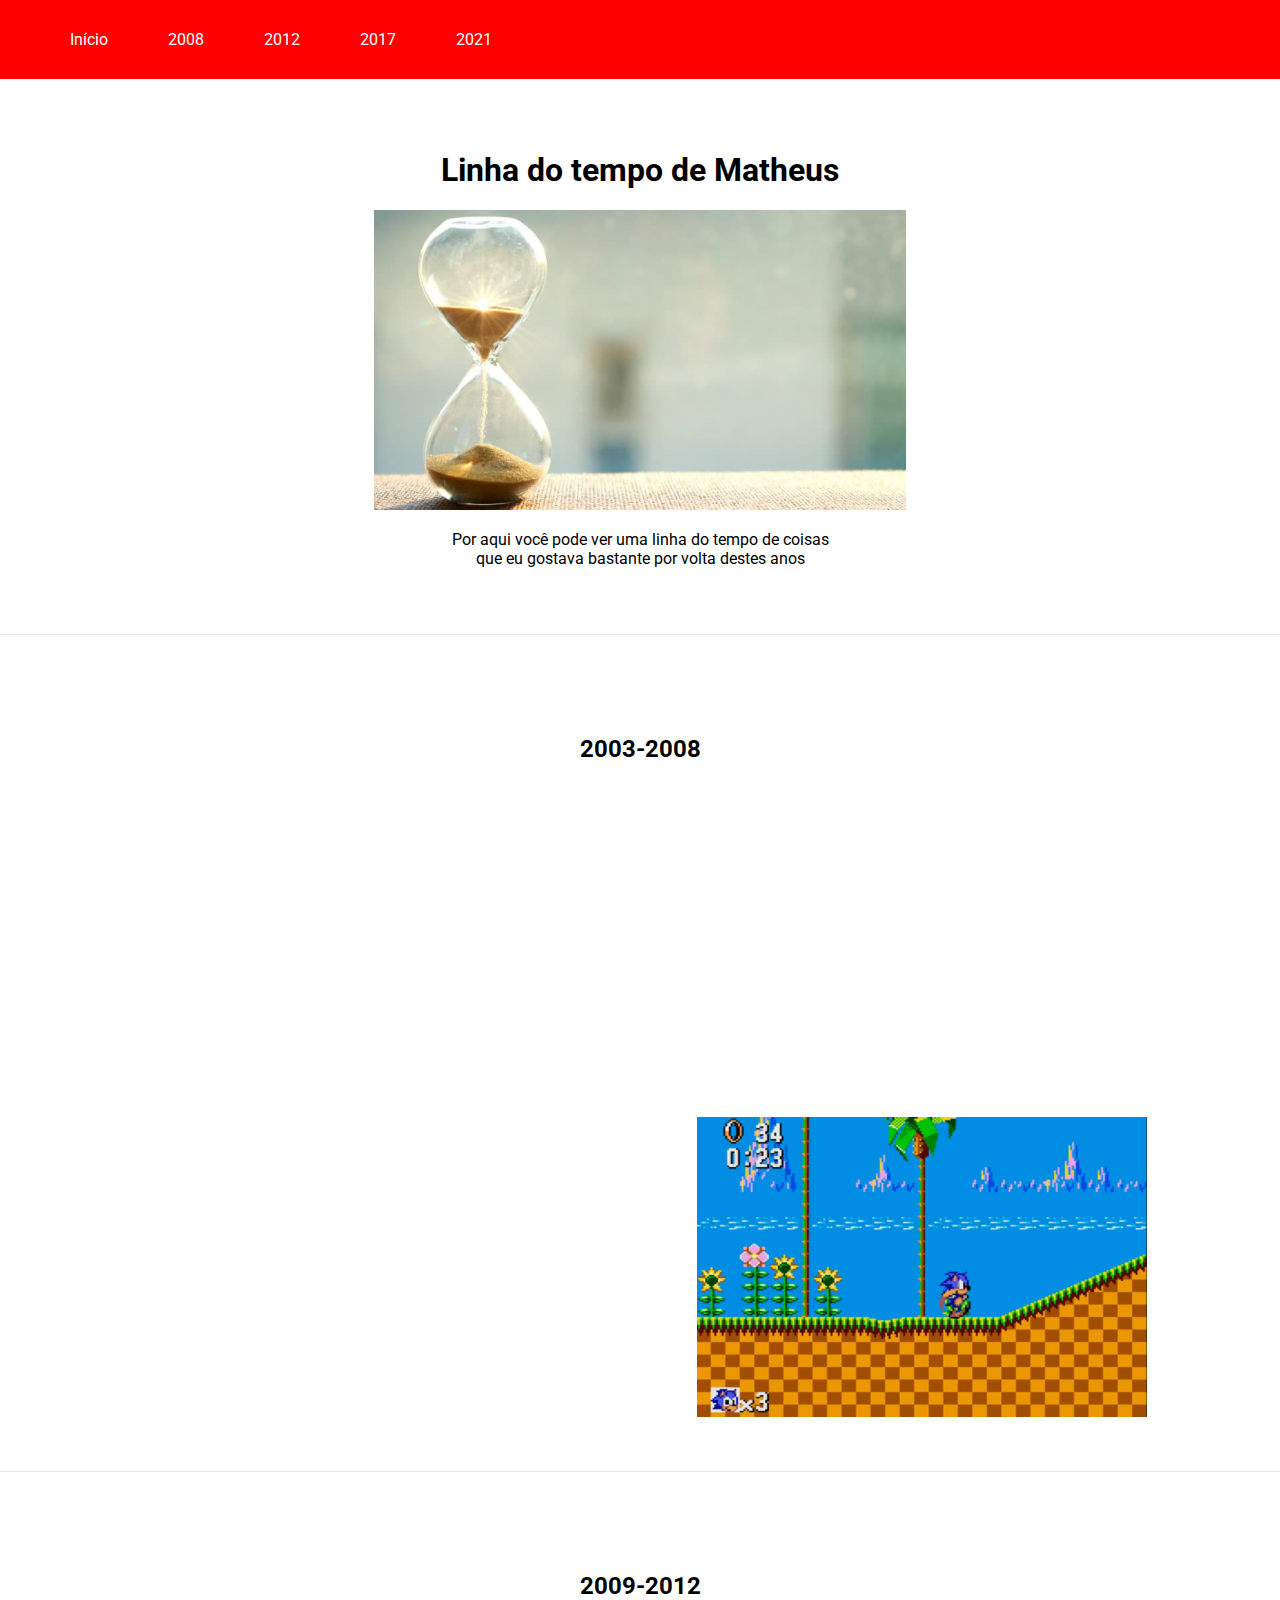
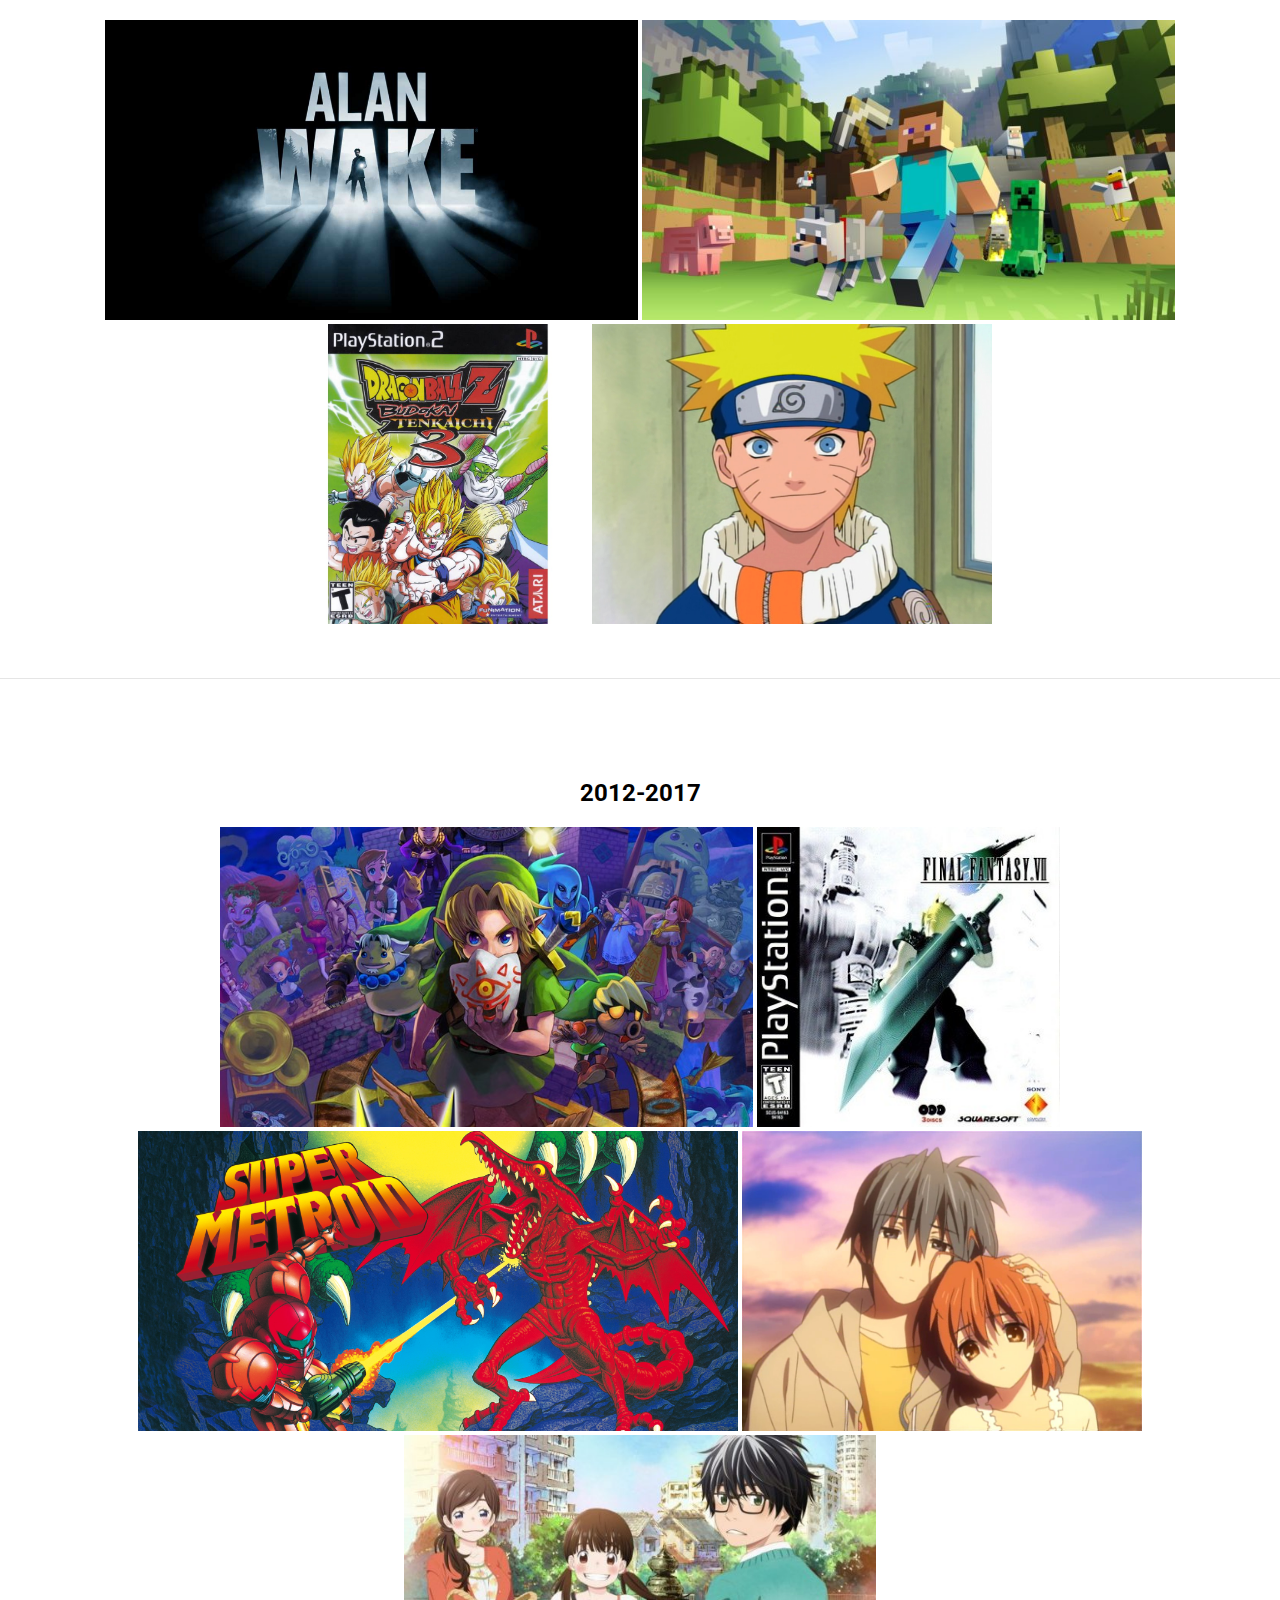
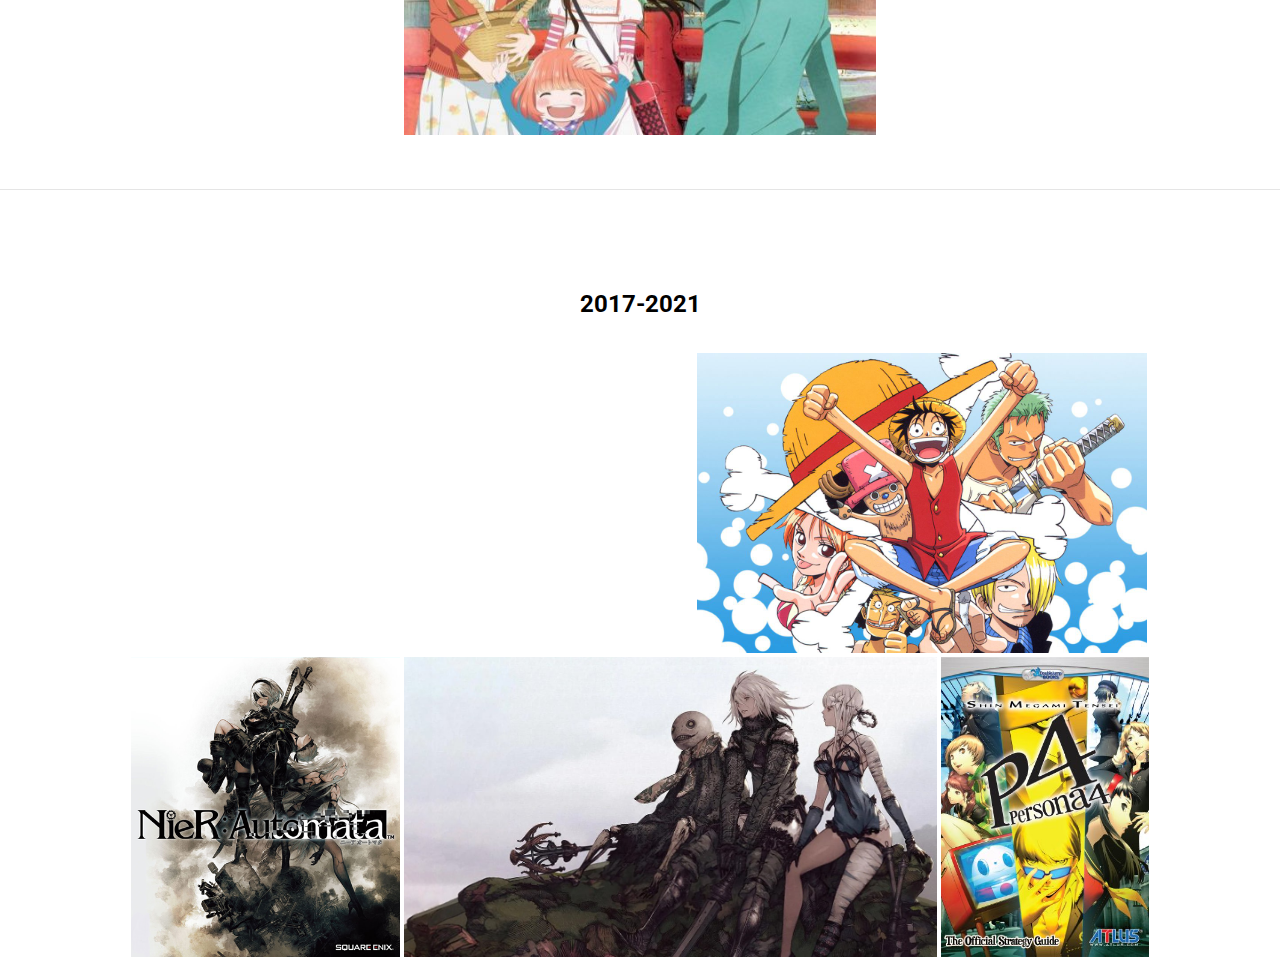
<file: Html-ProjetoPessoal/Html-Videos/index.html>
<!DOCTYPE html>
<html>
<head>
    <meta charset="UTF-8">
    <meta http-equiv="X-UA-Compatible" content="IE=edge">
    <meta name="viewport" content="width=device-width, initial-scale=1.0">
    <link rel="stylesheet" href="css/reset.css" type="reset/css">
    <link rel="preconnect" href="https://fonts.googleapis.com">
    <link rel="preconnect" href="https://fonts.gstatic.com" crossorigin>
    <link href="https://fonts.googleapis.com/css2?family=Roboto&display=swap" rel="stylesheet">     
    <link rel="stylesheet" href="css/style.css" type="text/css" />
    <title>Linha do tempo</title>
</head>
<body>
    <div id="content">
    <nav>
        <ul>
            <li><a href="#inicio">Início</a></li>
            <li><a href="#2008">2008</a></li>
            <li><a href="#2012">2012</a></li>
            <li><a href="#2017">2017</a></li>
            <li><a href="#2021">2021</a></li>
        </ul>
    </nav>  
        <div class="timelineItem" id="inicio">
            <h1 class="ano">Linha do tempo de Matheus</h1>
            <img src="img/tempo.jpg" class="img">
            <p> Por aqui você pode ver uma linha do tempo de coisas que eu gostava bastante por volta destes anos</p>
        </div>
        <div class="timelineItem" id="2008">
            <h2 class="ano">2003-2008</h2>   
            <iframe width="560" height="315" src="https://www.youtube.com/embed/yL75mtNZ6PA" title=" Jovens Titans" frameborder="0" allow="accelerometer; clipboard-write; encrypted-media; gyroscope; picture-in-picture" allowfullscreen>
            </iframe>
            <iframe width="560" height="315" src="https://www.youtube.com/embed/FMbENDknKi4" title="Avatar: A lenda de Aang" frameborder="0" allow="accelerometer; clipboard-write; encrypted-media; gyroscope; picture-in-picture" allowfullscreen></iframe>
            <iframe width="560" height="315" src="https://www.youtube.com/embed/jeBP7MrGKxc" title="Castle of ilusion" frameborder="0" allow="accelerometer; autoplay; clipboard-write; encrypted-media; gyroscope; picture-in-picture" allowfullscreen></iframe>
            <img src="img/sonicMasterSystem.jpg" alt="sonicMasterSystem">
        </div>
        <div class="timelineItem" id="2012">
            <h2 class="ano">2009-2012 </h2>
            <img src="img/AlanWake.jpg" alt="AlanWake">
            <img src="img/minecraft.jpg" alt="minecraft">
            <img src="img/DragonBall.jpg" alt="DragonBall">
            <img src="img/Naruto.png" alt="Naruto">

            
        </div>
        <div class="timelineItem" id="2017">
            <h2 class="ano">2012-2017</h2>
            <img src="img/Zelda-Majora.jpg" alt="Zelda-Majora">
            <img src="img/ff7.jpg" alt="Final Fantasy 7">
            <img src="img/SuperMetroid.jpg" alt="Super Metroid">
            <img src="img/Clannad.jpg" alt="Clannad">
            <img src="img/SangatsuNoLion.jpg" alt="SangatsuNoLion">


        </div>
        <div class="timelineItem" id="2021">
            <h2 class="ano">2017-2021</h2>
            <iframe width="560" height="315" src="https://www.youtube.com/embed/BC7Gj3ecB-g" title="YouTube video player" frameborder="0" allow="accelerometer; autoplay; clipboard-write; encrypted-media; gyroscope; picture-in-picture" allowfullscreen></iframe>
            <img src="img/OnePiece.jpg" alt="OnePiece">
            <img src="img/Nier_Automata_capa.png" alt="Nier">
            <img src="img/Nier-Replicat.jpg" alt="NieR Replicant">
            <img src="img/Persona4.jpg" alt="Persona4">


        </div>
    </div>
    
</body>
</html>
</file>
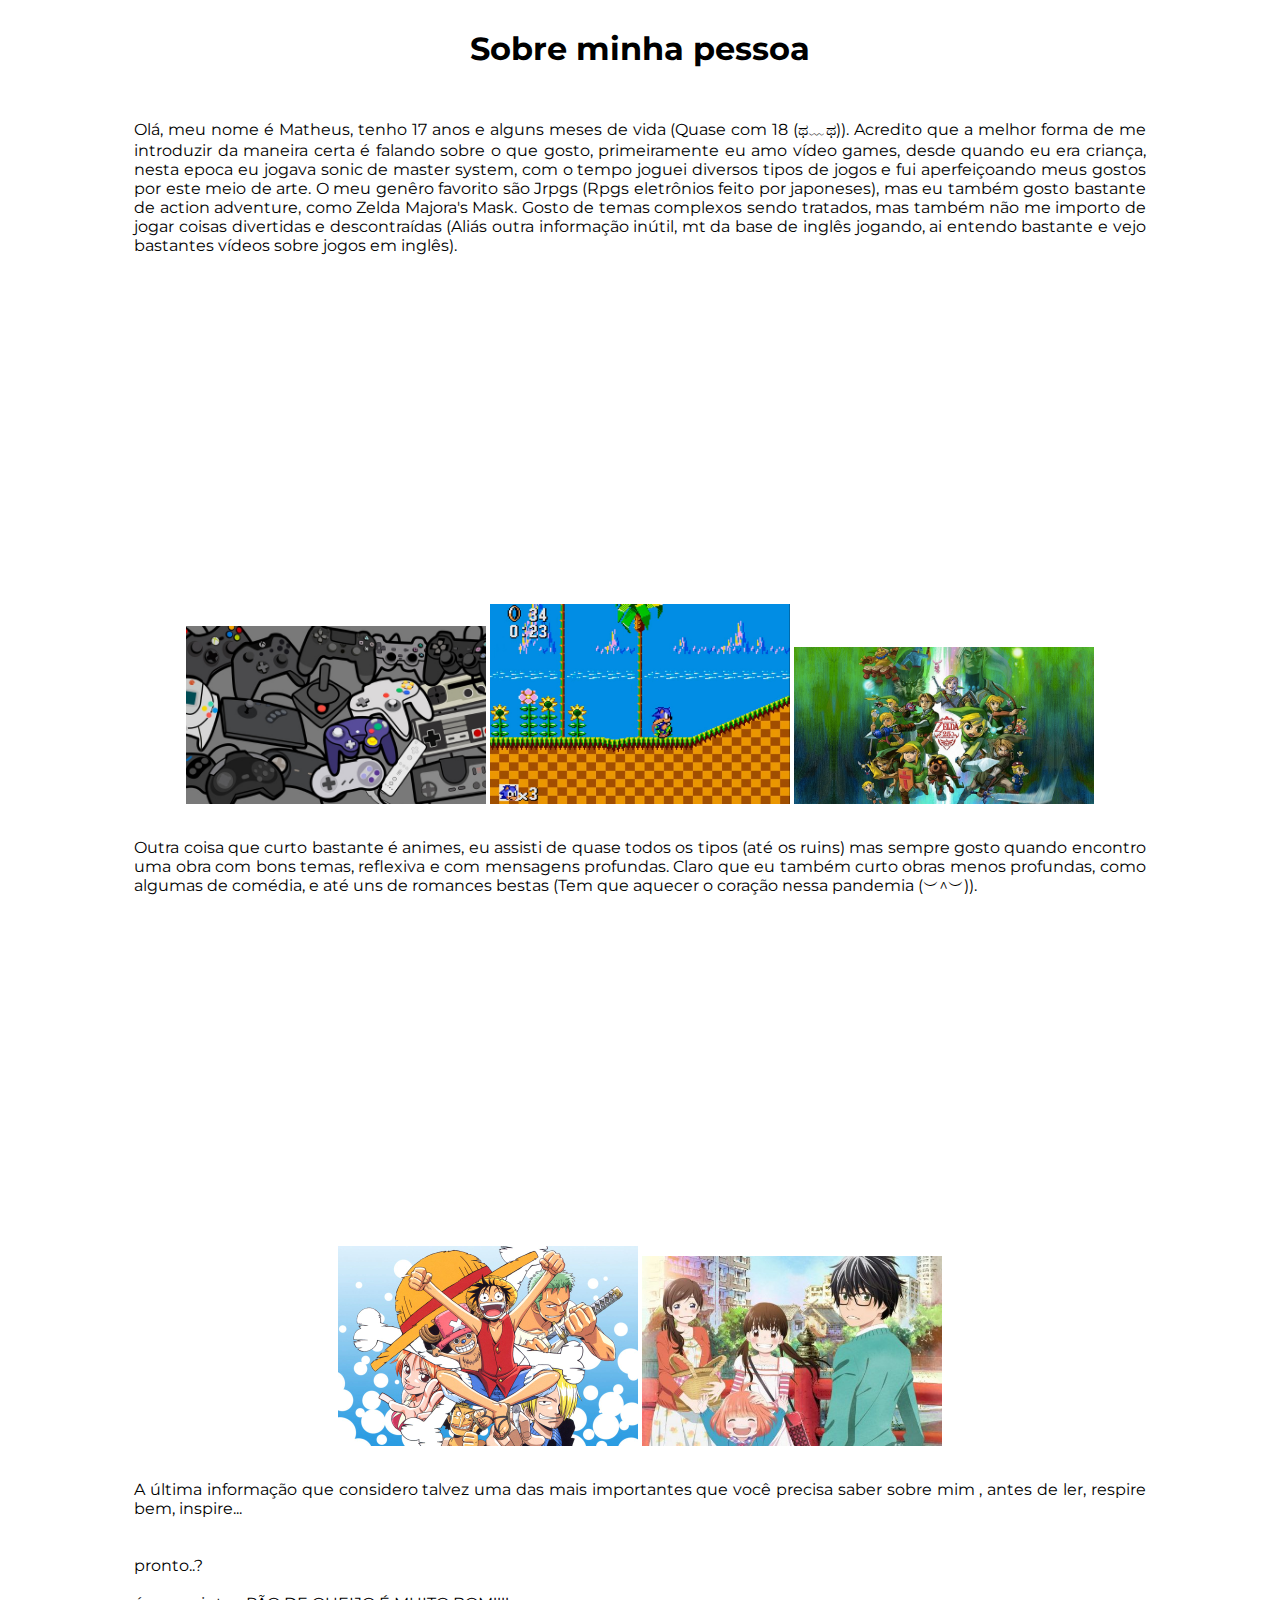
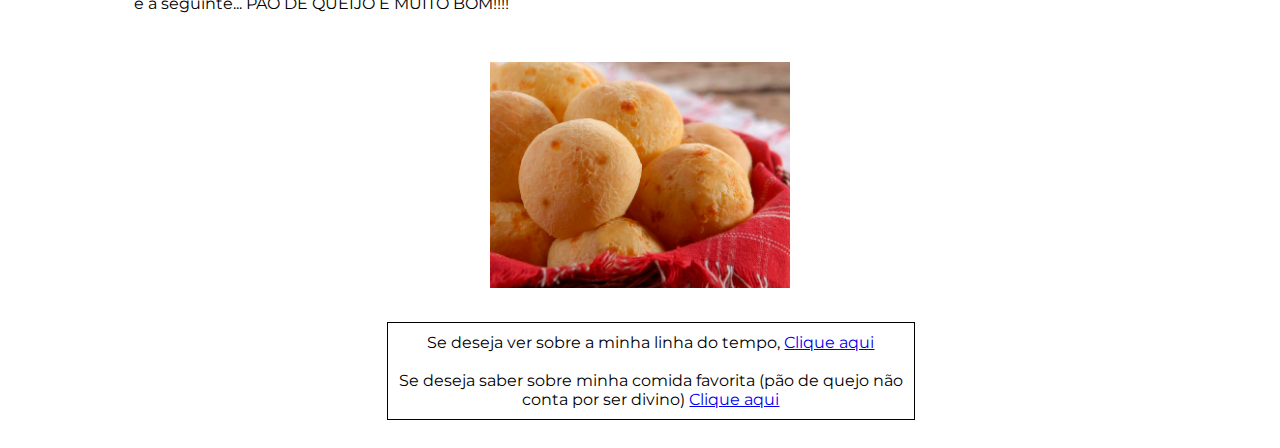
<file: Html-ProjetoPessoal/presente.html>
<!DOCTYPE html>
<html>
<head>
    <meta charset="UTF-8">
    <meta http-equiv="X-UA-Compatible" content="IE=edge">
    <meta name="viewport" content="width=device-width, initial-scale=1.0">
    <link rel="stylesheet" href="css/reset.css" type="reset/css">
    <link rel="preconnect" href="https://fonts.googleapis.com">
    <link rel="preconnect" href="https://fonts.gstatic.com" crossorigin>
    <link href="https://fonts.googleapis.com/css2?family=Montserrat&display=swap" rel="stylesheet">
    <link rel="stylesheet" href="css/style.css" type="text/css" />

    <title>Matheus - Sobre mim</title>
</head>
    <body>
        <div id="content">
            <h1>Sobre minha pessoa</h1>
            <p>Olá, meu nome é Matheus, tenho 17 anos e alguns meses de vida (Quase com 18 (ಥ﹏ಥ)). Acredito que a
                melhor forma de me introduzir da maneira certa é falando sobre o que gosto, primeiramente eu amo vídeo
                games, desde quando eu era criança, nesta epoca eu jogava sonic de master system, com o tempo joguei
                diversos tipos de jogos e fui aperfeiçoando meus gostos por este meio de arte. O meu genêro favorito
                são Jrpgs (Rpgs eletrônios feito por japoneses), mas eu também gosto bastante de action adventure, como
                Zelda Majora's Mask. Gosto de temas complexos sendo tratados, mas também não me importo de jogar coisas
                divertidas e descontraídas (Aliás outra informação inútil, mt da base de inglês jogando, ai entendo bastante
                e vejo bastantes vídeos sobre jogos em inglês).
            </p>
            <div>
                <iframe width="560" height="315" src="https://www.youtube.com/embed/3xqtQwC-hwM" title="YouTube video player" frameborder="0" allow="accelerometer; autoplay; clipboard-write; encrypted-media; gyroscope; picture-in-picture" allowfullscreen></iframe>
            </div>
            <div>
                <img src="img/videogames.jpg">
                <img src="img/sonic.jpg">
                <img src="img/Zelda.jpg">
            </div>
            <p>
                Outra coisa que curto bastante é animes, eu assisti de quase todos os tipos (até os ruins)
                mas sempre gosto quando encontro uma obra com bons temas, reflexiva e com mensagens profundas.
                Claro que eu também curto obras menos profundas, como algumas de comédia, e até uns de romances
                bestas (Tem que aquecer o coração nessa pandemia (︶^︶)).
            </p>
            <div>
                <iframe width="560" height="315" src="https://www.youtube.com/embed/9_Q_MgD1D3c" title="YouTube video player" frameborder="0" allow="accelerometer; autoplay; clipboard-write; encrypted-media; gyroscope; picture-in-picture" allowfullscreen></iframe>
            </div>
            <div>
                <img src="img/One-piece.jpg">
                <img src="img/Sangatsu.jpg">
            </div>
            <p>
                A última informação que considero talvez uma das mais importantes que você precisa saber sobre mim
                , antes de ler, respire bem, inspire...<br><br><br> pronto..?<br><br>é a seguinte...
                PÃO DE QUEIJO É MUITO BOM!!!!
            </p>
            <br>
            <div>
                <img src="img/paoDeQueijo.jpg">
            </div> 
            <div id="links">
                Se deseja ver sobre a minha linha do tempo, <a href="Html-Videos/index.html" target="_blank">Clique aqui</a><br><br>
                Se deseja saber sobre minha comida favorita (pão de quejo não
                conta por ser divino) <a href="Html-aula01/index.html" target="_Blank">Clique aqui</a>
            </div>
        </div>
        <div>
    </body>
</html>
</file>
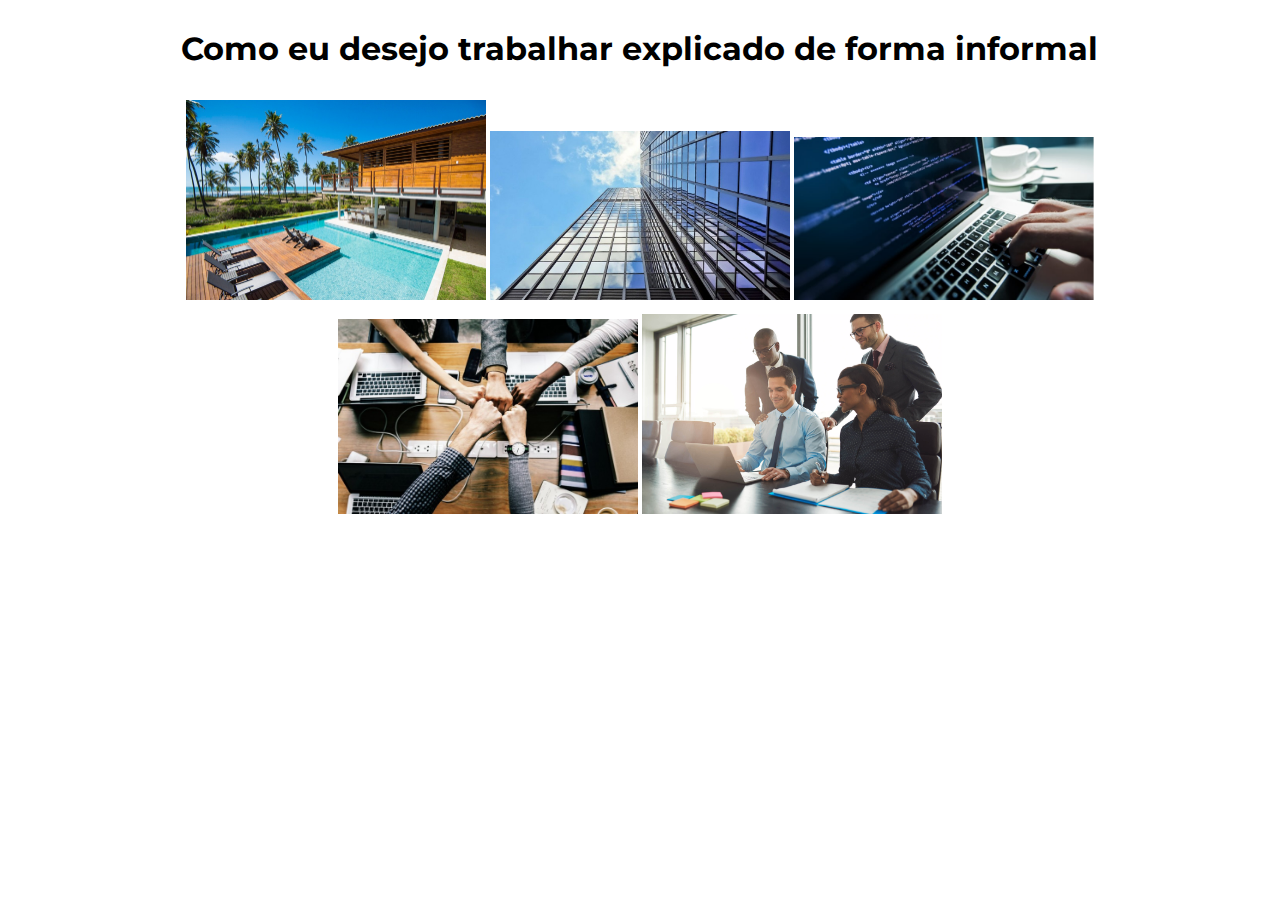
<file: Html-ProjetoPessoal/trabalho.html>
<!DOCTYPE html>
<html>
    <head>
        <meta charset="UTF-8">
        <meta http-equiv="X-UA-Compatible" content="IE=edge">
        <meta name="viewport" content="width=device-width, initial-scale=1.0">
        <link rel="stylesheet" href="css/reset.css" type="reset/css">
        <link rel="preconnect" href="https://fonts.googleapis.com">
        <link rel="preconnect" href="https://fonts.gstatic.com" crossorigin>
        <link href="https://fonts.googleapis.com/css2?family=Montserrat&display=swap" rel="stylesheet">
        <link rel="stylesheet" href="css/style.css" type="text/css" />
        <title>Trabalho</title>
    </head>

    <body>
        <div id="content" >
        <h1>Como eu desejo trabalhar explicado de forma informal</h1>   
            <div>
                <img src="img/OndeQueroTrabalhar.jpg">
                <img src="img/Predio2.jpg">
                <img src="img/OqueQueroFazer.jpg">
                <img src="img/Cooperativo.jpeg">
                <img src="img/BomRelacionamento.jpeg">
            </div>

        </div>
    </body>

</html>
</file>
<file: Html-ProjetoPessoal/Html-Videos/css/style.css>
body{
    height: auto;
    margin-top: 0px;
    margin:0px ;    
    font-family: 'Roboto', sans-serif;
}

a {
    list-style: none;
    text-decoration: none;
    color: white;
}

#content {
    text-align: center;
    display: flex;
    flex-direction: column;
}

p {
    width: 30%;
    margin-left: 35%;
}

nav ul {
    width: 100%;
    position: fixed;
    display: flex;
    flex-direction: row;
    background-color: red;
    margin-top: 0px;
}

ul li {
    display: inline;
    padding: 30px;
}

img {   
    max-height: 300px;
}

.timelineItem {
    margin-top: 50px;
    border-top: solid 1px #E5E5E5;
}

.ano{
    margin-top: 100px;
}
</file>
<file: Html-ProjetoPessoal/css/style.css>
body{
    font-family: 'Montserrat', sans-serif;
}


#content{
    display: flex;
    flex-direction: column;
    width: 80%;
    margin-left: 10%;
    text-align: center;
}


p {
    text-align: justify;
    margin-top: 30px;
    margin-bottom: 20px;
}

.IframeContainer {
    position: relative;
    overflow: hidden;
    width: 30%;
    padding-top: 56.25%; /* 16:9 Aspect Ratio (divide 9 by 16 = 0.5625) */
  }
  
  /* Then style the iframe to fit in the container div with full height and width */
  .Iframe {
    width: 100%;
    height: 100%;
  }

img {
    margin-top: 10px;
    width: 300px;
    margin-bottom: 10px,;
}

#links {
    width: 50%;
    margin-left: 25%;
    margin-top: 30px;
    padding: 10px;
    border: solid 0.8px #000000 ;
    margin-bottom: 20px;
}


@media (max-width: 400){
    img {
        width: 100%;
    }
}
</file>
